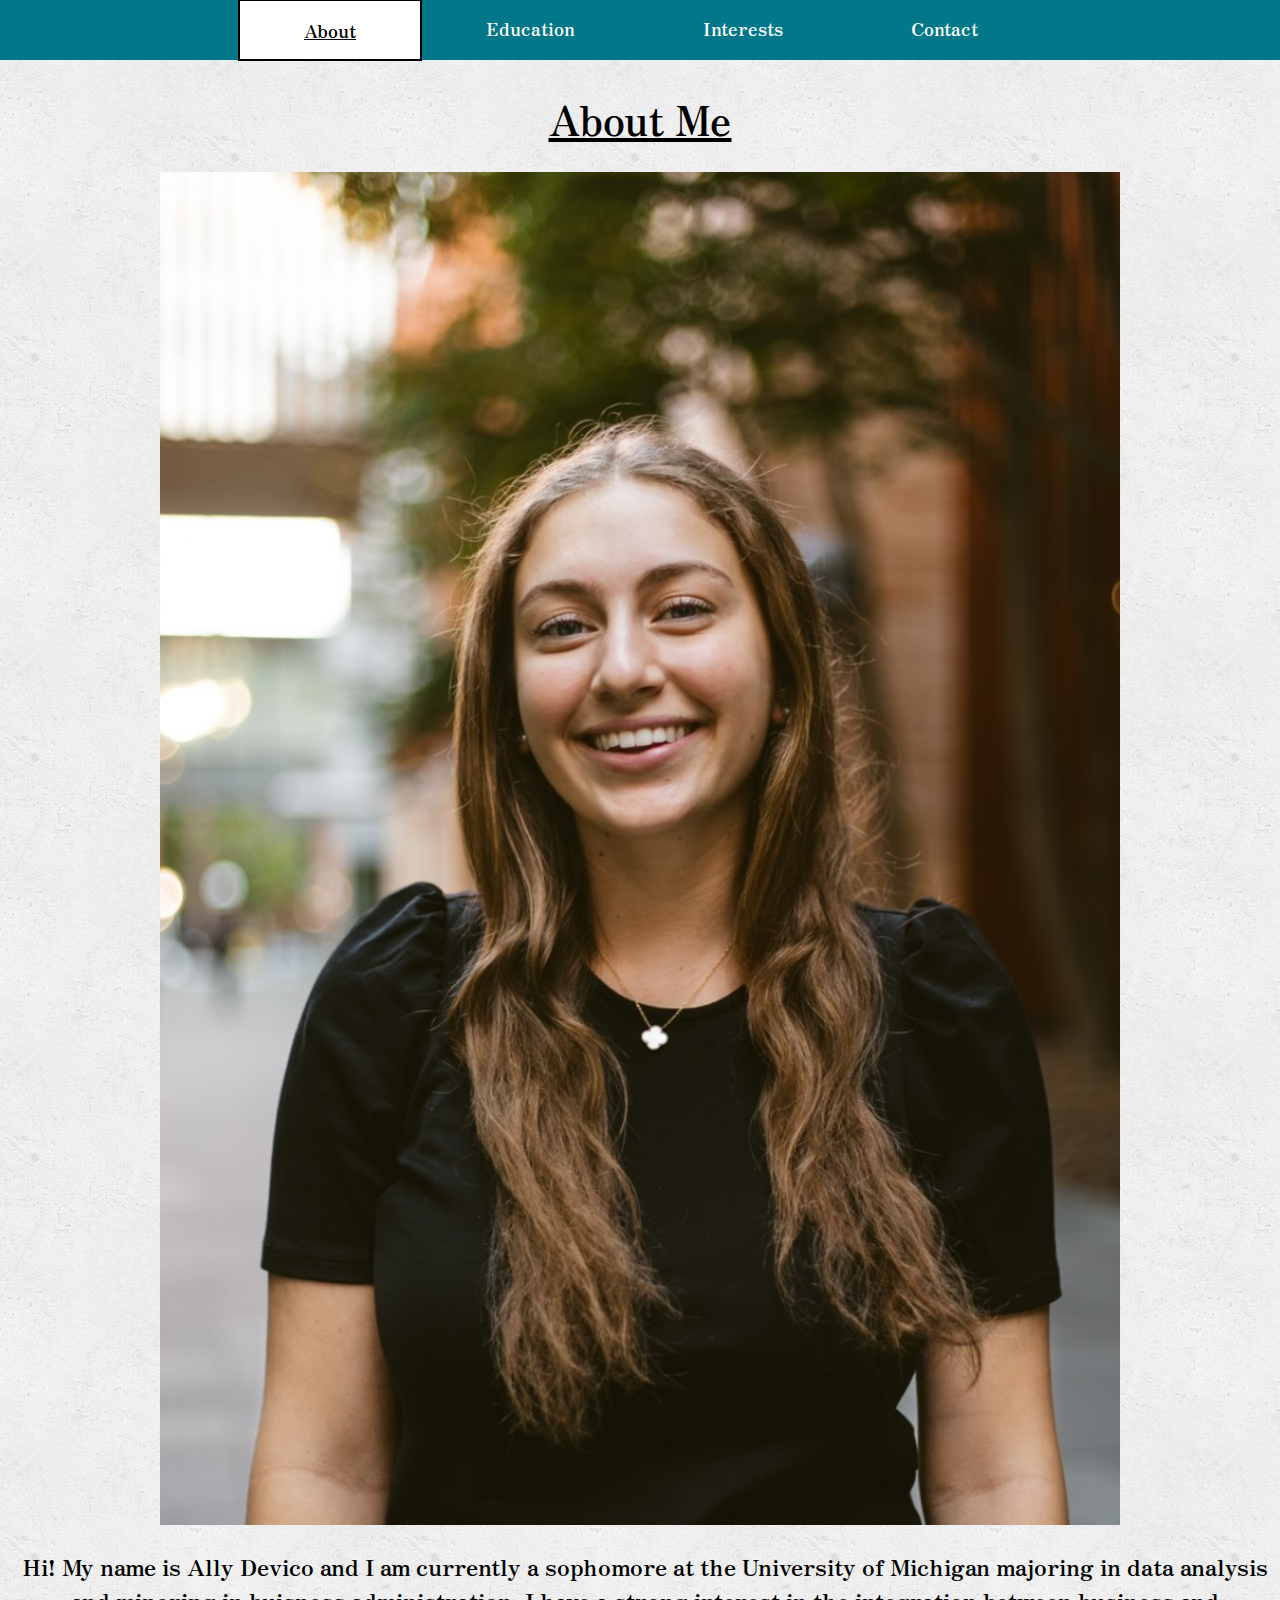
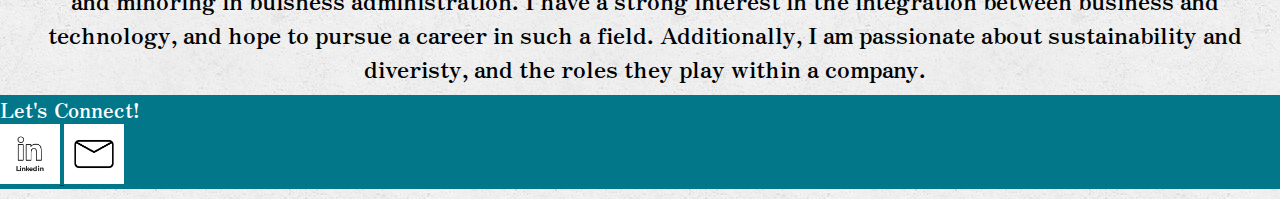
<file: index.html>
<!DOCTYPE html>
<html lang="en">

  <head>
    <meta charset="UTF-8">
    <meta name="viewport" content="width=device-width, initial-scale=1.0">
    <!-- Link the style sheets and Favicon -->
    <link rel="stylesheet" href="css/html5reset.css">
	<link rel="stylesheet" href="css/style.css">
    <link rel="icon" href="images/favicon.png">
    <link rel="preconnect" href="https://fonts.googleapis.com"> 
    <link rel="preconnect" href="https://fonts.gstatic.com" crossorigin> 
    <link href="https://fonts.googleapis.com/css2?family=Zen+Antique+Soft&display=swap" rel="stylesheet"> 

    <title> About </title>

  </head>

  <body>

    <div class="skip"><a href="#main">Skip to Main Content</a></div>

    <header>

        <nav class = "navbar">
            
        <div class = "links">
            <ul>
                <li><a class = "current" href = "index.html">About</a></li>
                <li><a href = "education.html">Education</a></li>
                <li><a href = "interests.html">Interests</a></li>
                <li><a href = "contact.html">Contact</a></li>
            </ul>
        </div>

        </nav>

    </header>

    <main>

        <div class = "section">
            <div class = "container">
            <div class = "content-section">
                <div class = "title">
                    <h1>About Me</h1>
                </div>
                <br>
                <div class = "image-section">
                    <img src = "images/headshot.jpg" alt = "Headshot">
                </div>
                <div class = "content" id = "main">
                    <br>
                    <p> Hi! My name is Ally Devico and I am currently a sophomore at the University of Michigan majoring in data analysis
                     and minoring in buisness administration. I have a strong interest in the integration between business and technology, 
                     and hope to pursue a career in such a field. Additionally, I am passionate about sustainability and diveristy, and 
                    the roles they play within a company. </p>
                </div>
            </div>
            </div>
        </div>
        </main>

  </body>

  <footer>
    <p> Let's Connect! </p>
    
    <a href = "https://www.linkedin.com/in/ally-devico-b1455a199/" target="_blank">
        <img src = "images/linkedin.png" alt= "Linkedin Logo"/>
    </a>
    
    <a href= "mailto:<adevico@umich.edu">
        <img src = "images/mail.png" alt= "Mail Logo"/>
    </a>

    
  </footer>

  </html>
</file>
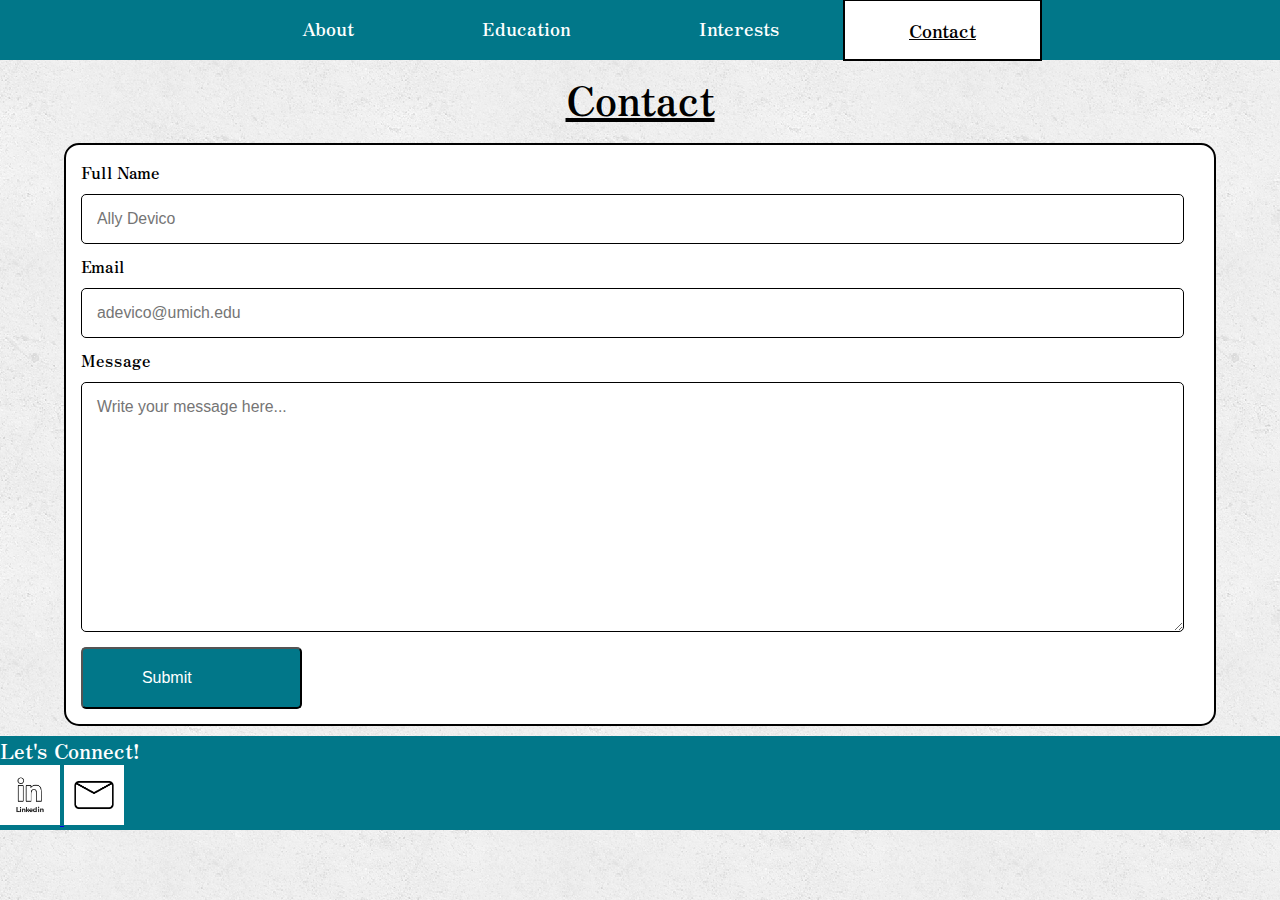
<file: contact.html>
<!DOCTYPE html>
<html lang="en">

  <head>
    <meta charset="UTF-8">
    <meta name="viewport" content="width=device-width, initial-scale=1.0">
    <!-- Link the style sheets and Favicon -->
    <link rel="stylesheet" href="css/html5reset.css">
	<link rel="stylesheet" href="css/style.css">
    <link rel="icon" href="images/favicon.png">
    <link rel="preconnect" href="https://fonts.googleapis.com"> 
    <link rel="preconnect" href="https://fonts.gstatic.com" crossorigin> 
    <link href="https://fonts.googleapis.com/css2?family=Zen+Antique+Soft&display=swap" rel="stylesheet"> 

    <title> Contact </title>

  </head>

<body>

  <div class="skip"><a href="#main">Skip to Main Content</a></div>

 <header>

    <nav class = "navbar">
            
     <div class = "links">
        <ul>
            <li><a href = "index.html">About</a></li>
            <li><a href = "education.html">Education</a></li>
            <li><a href = "interests.html">Interests</a></li>
            <li><a class = "current" href = "contact.html">Contact</a></li>
        </ul>
    </div>

    </nav>

</header>

<main>

  <h1> Contact </h1>
  
  <div class = "contactform" id = "main">
    <form action = "inputpage.php">
      <label for="fullname">Full Name</label>
        <input type="text" id="fullname" placeholder="Ally Devico">
      <label for="email">Email</label>
        <input type="text" id="email" placeholder="adevico@umich.edu">
      <label for="subject">Message</label>
        <textarea id="subject" placeholder="Write your message here..." style="height:250px"></textarea>
      <input type="submit" value="Submit">
    </form>
  </div>
</main>


  <footer>
    <p> Let's Connect! </p>
    
    <a href = "https://www.linkedin.com/in/ally-devico-b1455a199/" target="_blank">
        <img src = "images/linkedin.png" alt= "Linkedin Logo"/>
    </a>
    
    <a href= "mailto:<adevico@umich.edu">
        <img src = "images/mail.png" alt= "Mail Logo"/>
    </a>

    
  </footer>

</body>
</html>
</file>
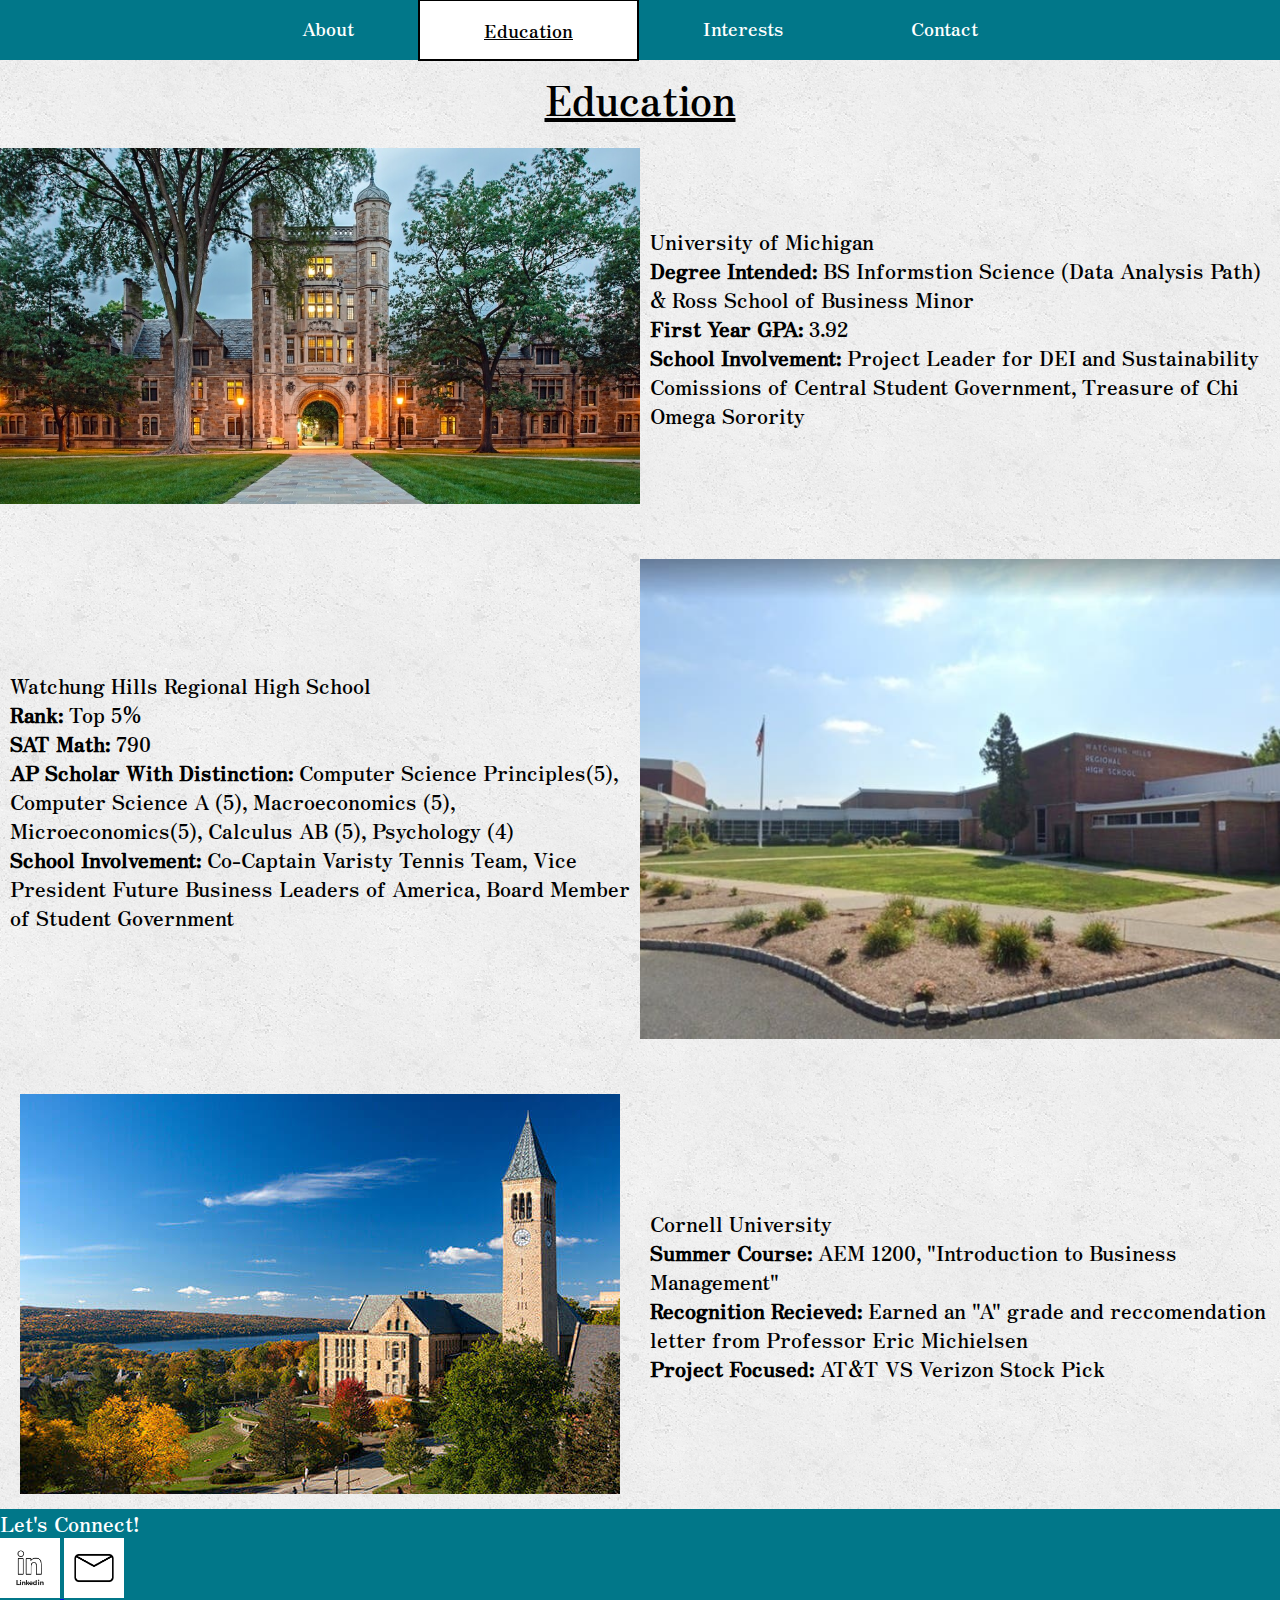
<file: education.html>
<!DOCTYPE html>
<html lang="en">

  <head>

    <meta charset="UTF-8">
    <meta name="viewport" content="width=device-width, initial-scale=1.0">
    <!-- Link the style sheets and Favicon -->
    <link rel="stylesheet" href="css/html5reset.css">
	<link rel="stylesheet" href="css/style.css">
    <link rel="icon" href="images/favicon.png">
    <link rel="preconnect" href="https://fonts.googleapis.com"> 
    <link rel="preconnect" href="https://fonts.gstatic.com" crossorigin> 
    <link href="https://fonts.googleapis.com/css2?family=Zen+Antique+Soft&display=swap" rel="stylesheet"> 

    <title> Education </title>

  </head>

    <div class="skip"><a href="#main">Skip to Main Content</a></div>

  <body>
    
    <header>

    <nav class = "navbar">
            
     <div class = "links">
        <ul>
            <li><a href = "index.html">About</a></li>
            <li><a class = "current" href = "education.html">Education</a></li>
            <li><a href = "interests.html">Interests</a></li>
            <li><a href = "contact.html">Contact</a></li>
        </ul>
    </div>

    </nav>

    </header>

    <h1> Education </h1>
    
    <main class = "education_container" id = "main">

    <div class="umich-image">
      <img src="images/umich.jpg" alt="University of Michigan Campus Photo"/>
    </div>
    
    <div class="umich text-block">
      <a id="umich"></a>
      <h2>University of Michigan</h2>
      <ul>
        <li><strong>Degree Intended:</strong> BS Informstion Science (Data Analysis Path) &amp Ross School of Business Minor</li>
        <li><strong>First Year GPA: </strong>3.92</li>
        <li><p><strong>School Involvement: </strong>Project Leader for DEI and Sustainability Comissions of Central Student Government, Treasure of Chi Omega Sorority</li>
      </ul>
    </div>

    <div class="whrhs-image">
      <img src="images/WHRHS.JPG" alt="Watchung Hills Regional High School Campus Photo"/>
    </div>

    <div class="whrhs text-block">
      <a id="whrhs"></a>
      <h2>Watchung Hills Regional High School</h2>
      <ul>
       <li> <strong>Rank: </strong> Top 5%</li>
       <li> <strong>SAT Math:</strong> 790</li>
       <li> <strong>AP Scholar With Distinction: </strong>Computer Science Principles(5), Computer Science A (5), Macroeconomics (5), Microeconomics(5), Calculus AB (5), Psychology (4) </li>
       <li> <strong> School Involvement:</strong> Co-Captain Varisty Tennis Team, Vice President Future Business Leaders of America, Board Member of Student Government </li>
      </ul>
    </div>

    <div class="cornell-image">
      <img src="images/Cornell.jpg" alt="Cornell University Campus Photo"/>
    </div>

    <div class="cornell text-block">
      <a id="cornell"></a>
      <h2>Cornell University</h2>
      <ul>
        <li> <strong>Summer Course: </strong>AEM 1200, "Introduction to Business Management"</li>
        <li><strong>Recognition Recieved: </strong>Earned an "A" grade and reccomendation letter from Professor Eric Michielsen</li>
        <li> <strong>Project Focused: </strong> AT&ampT VS Verizon Stock Pick </li>
      </ul>
    </div>


  </main>

  <footer>
    <p> Let's Connect! </p>
    
    <a href = "https://www.linkedin.com/in/ally-devico-b1455a199/" target="_blank">
        <img src = "images/linkedin.png" alt= "Linkedin Logo"/>
    </a>
    
    <a href= "mailto:<adevico@umich.edu">
        <img src = "images/mail.png" alt= "Mail Logo"/>
    </a>

    </main>

  </footer>

  </body>

</html>
</file>
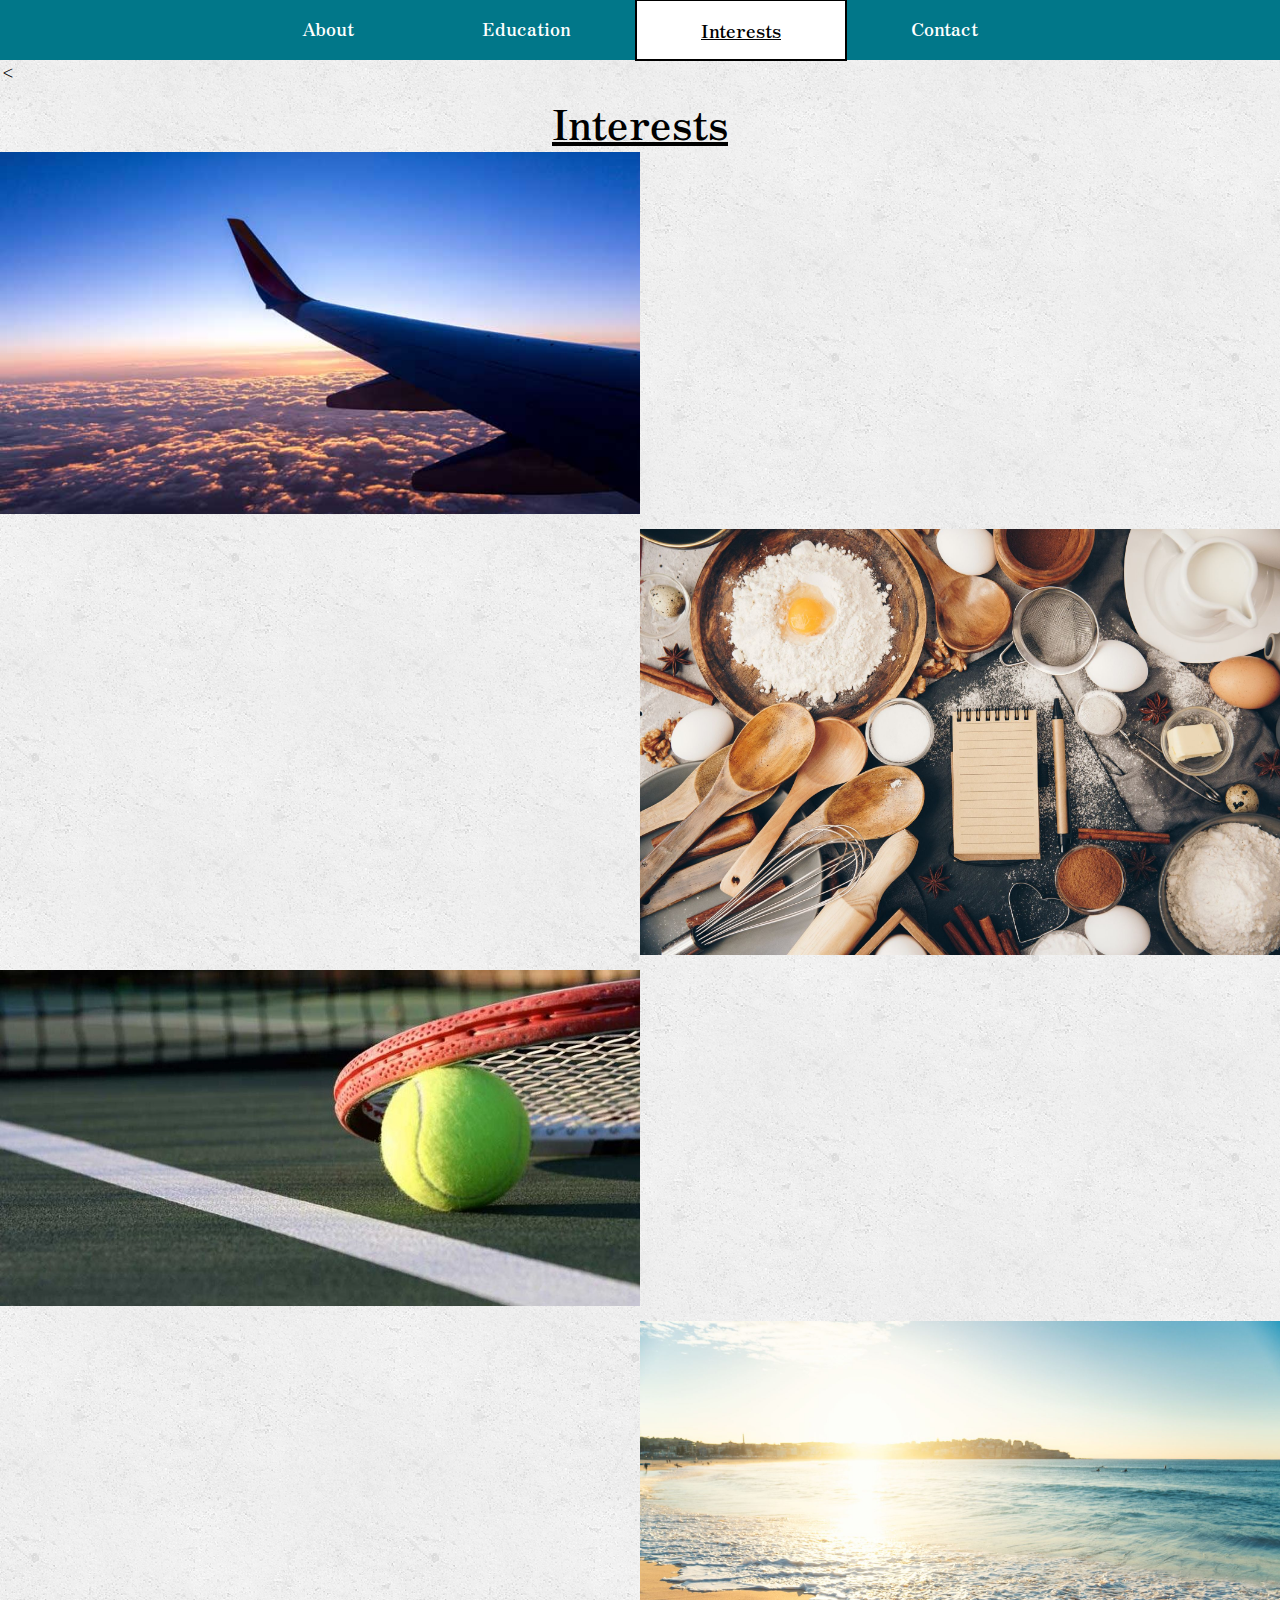
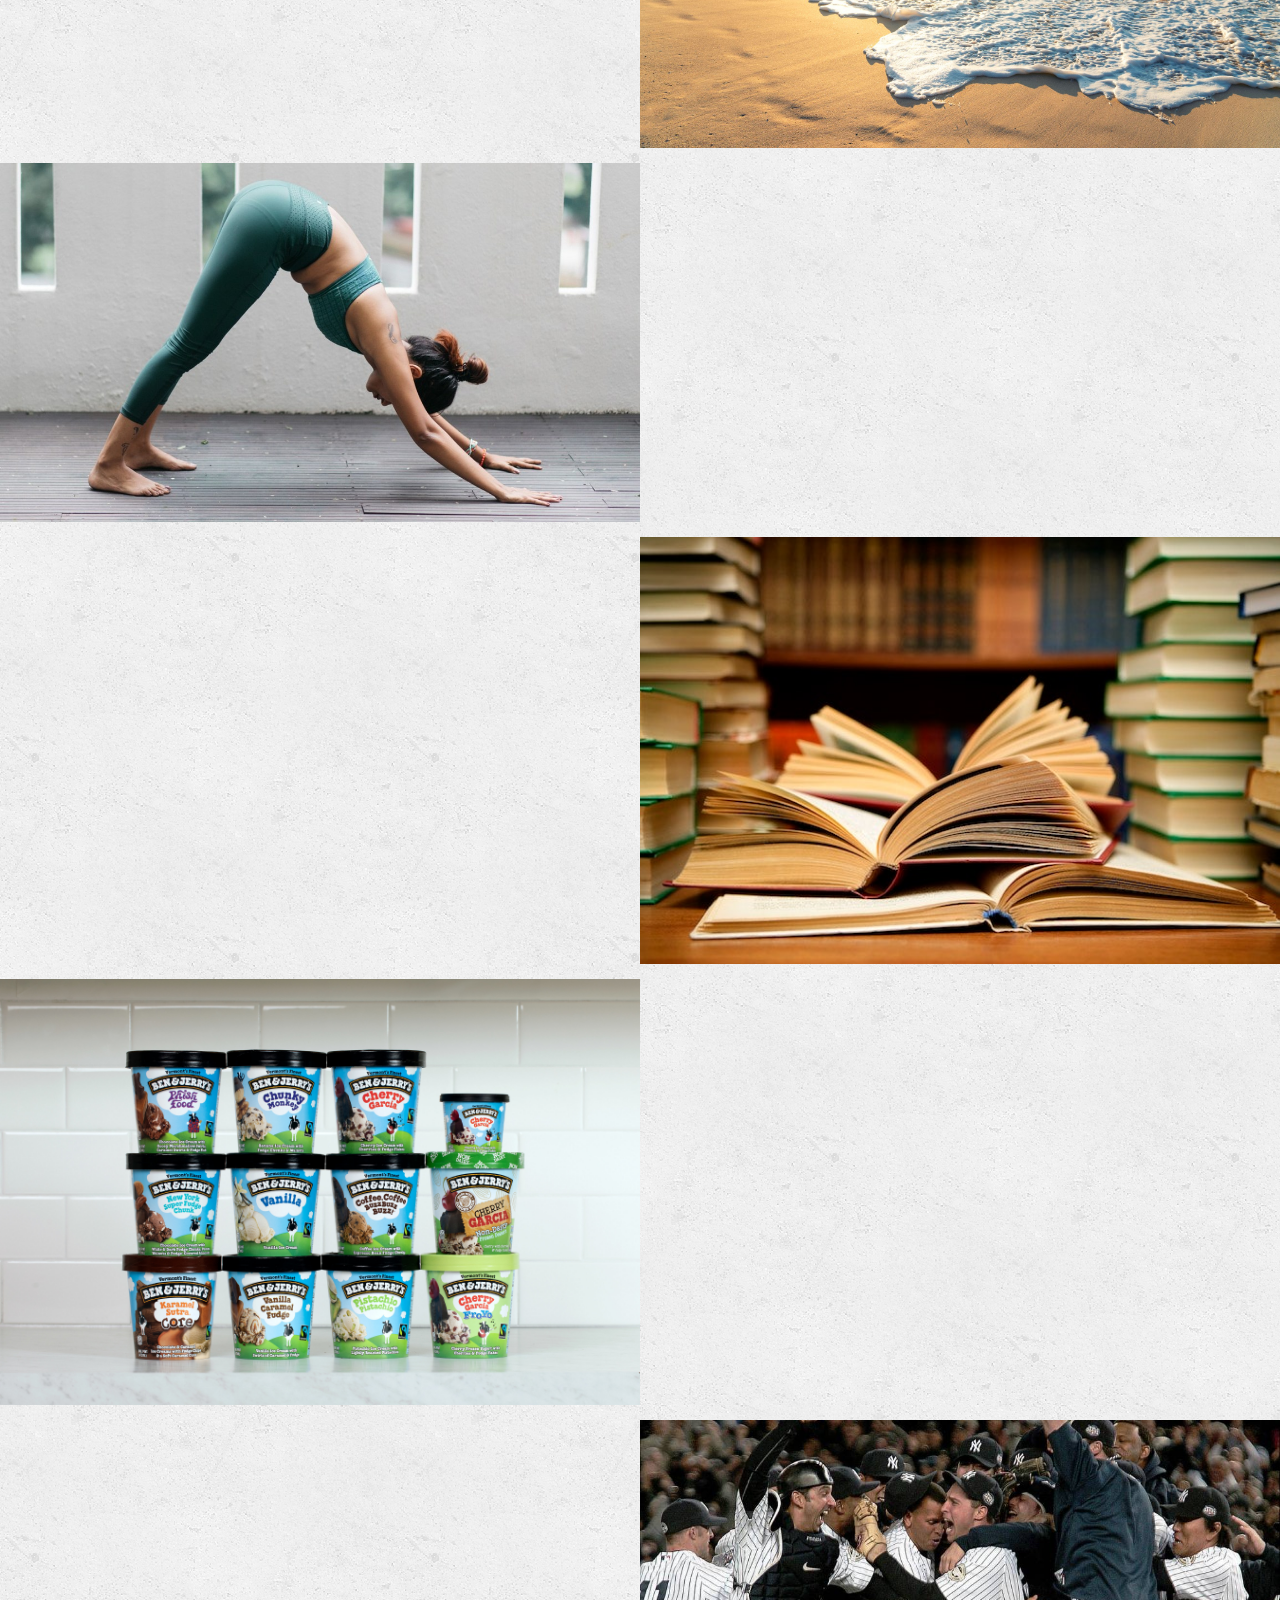
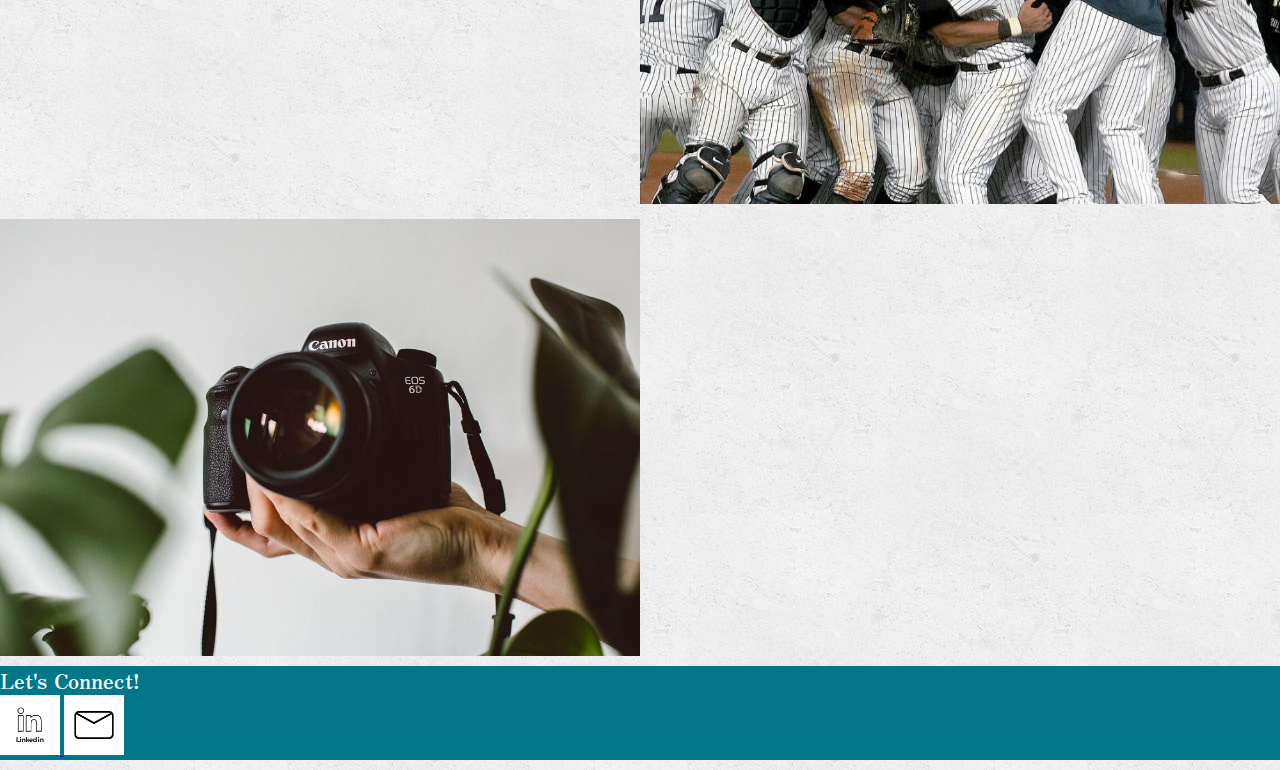
<file: interests.html>
<!DOCTYPE html>
<html lang="en">

  <head>

    <meta charset="UTF-8">
    <meta name="viewport" content="width=device-width, initial-scale=1.0">
    <!-- Link the style sheets and Favicon -->
    <link rel="stylesheet" href="css/html5reset.css">
	<link rel="stylesheet" href="css/style.css">
    <link rel="icon" href="images/favicon.png">
    <link rel="preconnect" href="https://fonts.googleapis.com"> 
    <link rel="preconnect" href="https://fonts.gstatic.com" crossorigin> 
    <link href="https://fonts.googleapis.com/css2?family=Zen+Antique+Soft&display=swap" rel="stylesheet"> 

    <title> Education </title>

  </head>

  <body>
    
    <header>

    <nav class = "navbar">
            
     <div class = "links">
        <ul>
            <li><a href = "index.html">About</a></li>
            <li><a href = "education.html">Education</a></li>
            <li><a class = "current" href = "interests.html">Interests</a></li>
            <li><a href = "contact.html">Contact</a></li>
        </ul>
    </div>

    </nav>

    </header>



<<main>
    <h1> Interests </h1>

    <section class = "interest-content">
    <img src="images/traveling.jpg" id= "traveling" alt="Traveling Photo"/>
    <img src="images/baking.jpg" id= "baking" alt="Baking Photo"/>
    <img src="images/tennis.jpg" id= "tennis" alt="Tennis Photo"/>
    <img src="images/beach.jpg" id= "beach" alt="Beach Photo"/>
    <img src="images/yoga.jpg" id= "yoga" alt="Yoga Photo"/>
    <img src="images/reading.jpg" id= "reading" alt="Reading Photo"/>
    <img src="images/icecream.jpg" id= "icecream" alt="Ice Cream Photo"/>
    <img src="images/yankees.jpg" id= "yankees" alt="Yankees Photo"/>
    <img src="images/photography.jpg" id= "photography" alt="Photography Photo"/>
    </section>
</main>

  <footer>
    <p> Let's Connect! </p>
    
    <a href = "https://www.linkedin.com/in/ally-devico-b1455a199/" target="_blank">
        <img src = "images/linkedin.PNG" alt= "Linkedin Logo"/>
    </a>
    
    <a href= "mailto:<adevico@umich.edu">
        <img src = "images/mail.PNG" alt= "Mail Logo"/>
    </a>

    </main>

  </footer>

  </body>

  </html>
</file>
<file: css/style.css>
* {
    box-sizing: border-box;
    padding: 0;
    margin: 0;
    font-family: 'Zen Antique Soft', serif;
  }
  
  body {
    margin: 0;
    padding: 0;
    background-image: url('../images/concrete_seamless.png');
    background-color: white;
  }
  
  .navbar {
    display: flex;
    justify-content: space-evenly;
    align-items: center;
    background-color: #017789;
    height: 60px;
  }
  
  
  .links ul {
    margin: 0;
    padding: 0;
    display: flex; 
    color: #ffffff;
    font-size: 16px;
  }
  
  .links li a {
    text-decoration: none;
    color: white;
    padding: 1rem 1rem 1rem 1rem;
    display: block;
  }

  .navbar .current {
    background-color: #ffffff;
    color: #000000; 
    border: 2px solid #000000; 
    text-decoration: underline;
  }

  h1 {
    font-size: 40px; 
    text-decoration: underline;
    padding-top: 10px;
    text-align:center;
  }

  .content-section p{
    padding-left: 10px; 
    font-size: 20px;
    text-align: center;
  }

  .section {
    width: 100%;
  }
  
  .container {
    width: 100%;
    display: flex;
    margin: auto;
    padding-top: 20px;
  }

  .image-section {
    display: flex;
    justify-content: center;
  }
  
  .image-section img {
    width: 100%;
    height: auto; 
    justify-content: center;
  }

  footer {
    margin: 10px 0;
    background-color: #017789;

  }

  footer p{
      color: white;
      font-size: 20px;
  }

  footer img{
    width: 40px;
    height: auto;
  }

  .education_container{
    width: 100%;
    display: grid;
    grid-template-columns: 1fr;
    grid-template-rows: repeat(6, auto);
    row-gap: 15px;

  }

  .umich-image {
    display: block;
    margin-left: auto;
    margin-right: auto;
    grid-column: 1;
    grid-row: 1;
    overflow: hidden;
  }
  
  .umich{
    grid-column: 1;
    grid-row: 2;
  }
  
  .whrhs-image {
    display: block;
    margin-left: auto;
    margin-right: auto;
    grid-column: 1 ;
    grid-row: 3;
    overflow: hidden;
  }
  
  .whrhs{
    grid-column: 1;
    grid-row: 4;

  }
  
  .cornell-image {
    display: block;
    margin-left: auto;
    margin-right: auto;
    grid-column: 1;
    grid-row: 5;
    overflow: hidden;
  }
  
  .cornell {
    grid-column: 1;
    grid-row: 6;
  }

  .text-block{
    background-color: transparent;
    padding: 10px 10px 10px 10px;
  
  }

  .container h2{
    text-decoration: underline black 3px;
    font-weight: bold;

  }

    .interest-content{
    width: 100%;
    display: grid;
    grid-template-columns: repeat(3, auto);
    grid-template-rows: repeat(9, auto);
    row-gap: 15px;
  }

  #traveling{
    grid-column: 1 / span 1;
    grid-row: 1;
  }

   #baking{
    grid-column: 2 / span 1;
    grid-row: 2;
  }

  #tennis{
    grid-column: 1 / span 1;
    grid-row: 3;
  }

  #beach{
    grid-column: 2 / span 1;
    grid-row: 4;
  }

  #yoga{
    grid-column: 1 / span 1;
    grid-row: 5;
  }

  #reading{
    grid-column: 2 / span 1;
    grid-row: 6;
  }

  #icecream{
    grid-column: 1 / span 1;
    grid-row: 7;
  }

  #yankees{
    grid-column: 2 / span 1;
    grid-row: 8;
  }

  #photography{
    grid-column: 1 / span 1;
    grid-row: 9;
  }

  input[type=text], select, textarea {
    width: 100%; 
    padding: 15px; 
    border: 1px solid black; 
    border-radius: 5px; 
    box-sizing: border-box;
    margin-top: 10px;
    margin-bottom: 10px;
    resize:both; 
  }
  
  input[type=submit] {
    margin: auto;
    width: 20%;
    padding-right: 89px;;
    padding-top: 20px;
    padding-bottom: 20px;
    padding-left: 40px;
    background-color:#017789; 
    text-align: center;
    font-size: 16px;
    border-radius: 5px;
    justify-content: center;
    color: white; 
    cursor: pointer;
  }

  .contactform {
    border-radius: 15px;
    background-color: white;
    padding: 15px;
    width: 90%; 
    display: flex;
    margin: auto;
    padding-top: 15px;
    margin-top: 15px;
    border: 2px solid black;
  }

  .skip a{
    background: white;
    color:  #017789;
    left: 0;
    padding: 6px;
    font-size: 15px;
    -webkit-transition: top 1s ease-out;
    transition: top 1s ease-out;
    z-index: 1;
    position: absolute;
    top: -40px;
  }   
  
  .skip a:focus {
    position: static;
    top: 0px;
    visibility: visible;
  }
  
  *:focus {
    border: 2px solid;
  }

  @media only screen and (min-width: 1024px) {
    
    .links li a {
      padding: 1rem 4rem 1rem 4rem;
      font-size: 18px;
    }

    .image-section img {
      width: 75%;
    }

    .content-section p {
      font-size: 23px;
    }

    .footer p{
      font-size: 23px;
    }

    footer img {
      width: 60px;
    }

  .education_container{
    padding-top: 20px;
    grid-template-columns: 1fr 1fr 1fr 1fr;
    grid-template-rows: repeat(3, auto);
    row-gap: 50px;
  }

  .umich-image {
    grid-column: 1 /span 2;
    grid-row: 1;
  }
  
  .umich{
    font-size: 20px;
    grid-column: 3 / span 2;
    grid-row: 1;
    margin: auto;
    align-items: center;
  }
  
  .whrhs-image {
    grid-column: 3 / span 2;
    grid-row: 2;
  }
  
  .whrhs{
    font-size: 20px;
    grid-column: 1 /span 2;
    grid-row: 2;
    margin: auto;
    align-items: center;
  }
  
  .cornell-image {
    grid-column: 1 /span 2;
    grid-row: 3;
  }
  
  .cornell {
    font-size: 20px;
    grid-column: 3 /span 2;
    grid-row: 3;
    margin: auto;
    align-items: center;
  }


}

  @media screen and (prefers-reduced-motion: reduce){
    /*Turn off scroll*/
    html{
        scroll-behavior: auto; /* Removes scroll animation */
    }
  
    /*Turn off transition*/
    .skip a{
      -webkit-transition: initial; /* sets to default setting */
      transition: initial; /* sets to default setting */
    }

  }
</file>
